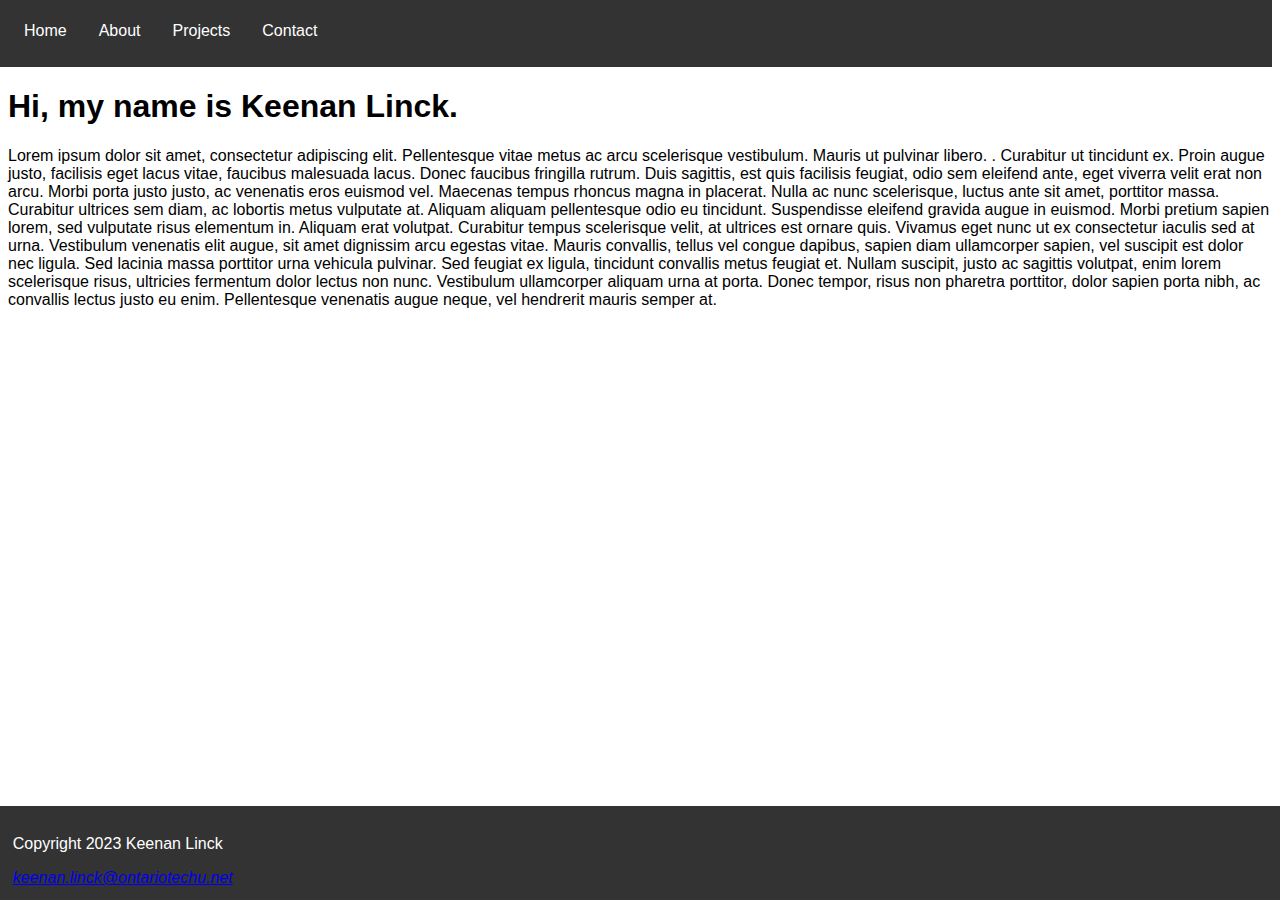
<file: index.html>
<!DOCTYPE html>
<html>
    <head>
        <title>Home</title>
        <link href="style.css" rel="stylesheet" type="text/css" media="only screen and
        (min-width:960px)">
        <!-- tablet style sheet-->
        <link href="tablet.css" rel="stylesheet" type="text/css" media="only screen and
        (min-width:481px) and (max-width:960px)">
        <!-- phone style sheet-->
        <link href="phone.css" rel="stylesheet" type="text/css" media="only screen and
        (max-width:480px)">
        <meta name="viewport" content="width=device-width, initial-scale=1.0">
    </head>
<body>
<header>
  <div class = "nav">
    <ul>
      <li><a href="index.html">Home</a></li>
      <li><a href="aboutme.html">About</a></li>
      <li><a href="projects.html">Projects</a></li>
      <li><a href="contact.html">Contact</a></li>
    </ul>  
  </div>
</header>


<h1 style="font-family: Arial, Helvetica, sans-serif;">Hi, my name is Keenan Linck.</h1>
<p>Lorem ipsum dolor sit amet, consectetur adipiscing elit. 
  Pellentesque vitae metus ac arcu scelerisque vestibulum. Mauris ut pulvinar libero. .
  Curabitur ut tincidunt ex. Proin augue justo, facilisis eget lacus vitae, faucibus malesuada lacus. 
  Donec faucibus fringilla rutrum. Duis sagittis, est quis facilisis feugiat, odio sem eleifend ante, eget viverra velit erat non arcu. 
  Morbi porta justo justo, ac venenatis eros euismod vel. Maecenas tempus rhoncus magna in placerat. 
  Nulla ac nunc scelerisque, luctus ante sit amet, porttitor massa.
  Curabitur ultrices sem diam, ac lobortis metus vulputate at. 
  Aliquam aliquam pellentesque odio eu tincidunt. Suspendisse eleifend gravida augue in euismod. 
  Morbi pretium sapien lorem, sed vulputate risus elementum in. Aliquam erat volutpat. Curabitur tempus scelerisque velit, at ultrices est ornare quis.
  Vivamus eget nunc ut ex consectetur iaculis sed at urna. Vestibulum venenatis elit augue, sit amet dignissim arcu egestas vitae. Mauris convallis, tellus vel congue dapibus, sapien diam ullamcorper sapien, 
  vel suscipit est dolor nec ligula. Sed lacinia massa porttitor urna vehicula pulvinar. Sed feugiat ex ligula, tincidunt convallis metus feugiat et. Nullam suscipit, justo ac sagittis volutpat, 
  enim lorem scelerisque risus, ultricies fermentum dolor lectus non nunc. Vestibulum ullamcorper aliquam urna at porta. Donec tempor, risus non pharetra porttitor, dolor sapien porta nibh,
  ac convallis lectus justo eu enim. Pellentesque venenatis augue neque, vel hendrerit mauris semper at.</p>

<footer>
  <p>Copyright 2023 Keenan Linck</p>
  <address>
    <a href="mailto:keenan.linck@ontariotechu.net">keenan.linck@ontariotechu.net</a>
  </address>
</footer>
    
</body>
</html>
</file>
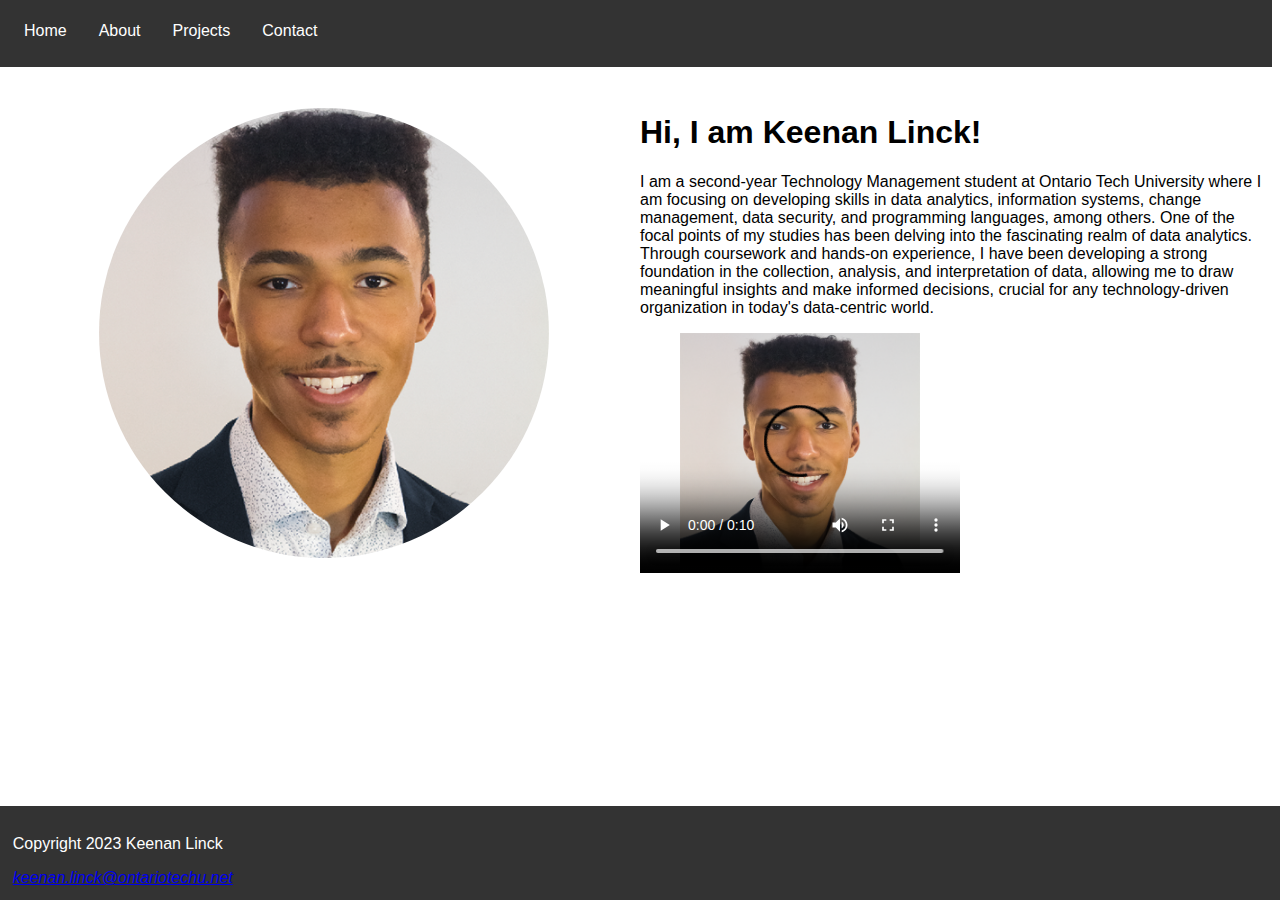
<file: aboutme.html>
<!DOCTYPE html>
<html>
    <head>
        <title>About Me</title>
        <link href="style.css" rel="stylesheet" type="text/css" media="only screen and
        (min-width:960px)">
        <!-- tablet style sheet-->
        <link href="tablet.css" rel="stylesheet" type="text/css" media="only screen and
        (min-width:481px) and (max-width:960px)">
        <!-- phone style sheet-->
        <link href="phone.css" rel="stylesheet" type="text/css" media="only screen and
        (max-width:480px)">
        <meta name="viewport" content="width=device-width, initial-scale=1.0">
    </head>
<body>
    <header>
        <div class = "nav">
          <ul>
            <li><a href="index.html">Home</a></li>
            <li><a href="aboutme.html">About</a></li>
            <li><a href="projects.html">Projects</a></li>
            <li><a href="contact.html">Contact</a></li>
          </ul>  
        </div>
      </header>

  <div class = "grid-container">
    <div class = "column1">
        <div class ="headshot">
            <img style = "border-radius: 50%; padding: 5%;" src="Headshot_KeenanL.png" alt = "Picture of Keenan L.">
        </div> 
    </div>
    <div class = "column2">
        <h1>Hi, I am Keenan Linck!</h1>
        <p>
            I am a second-year Technology Management student at Ontario Tech University 
            where I am focusing on developing skills in data analytics, information systems, 
            change management, data security, and programming languages, among others.
            One of the focal points of my studies has been delving into the fascinating realm of data analytics. 
            Through coursework and hands-on experience, I have been developing a strong foundation in the collection, analysis, and interpretation of data, 
            allowing me to draw meaningful insights and make informed decisions, crucial for any technology-driven organization in today's data-centric world.
        </p>
        <video width="320" height="240" controls poster="Headshot_KeenanL.png">
            <source src="test_video.mp4" type="video/mp4">
          Your browser does not support the video tag.
        </video>
    </div>
  </div>
  
<footer>
  <p>Copyright 2023 Keenan Linck</p>
  <address>
    <a href="mailto:keenan.linck@ontariotechu.net">keenan.linck@ontariotechu.net</a>
  </address>
</footer>
    
</body>
</html>
</file>
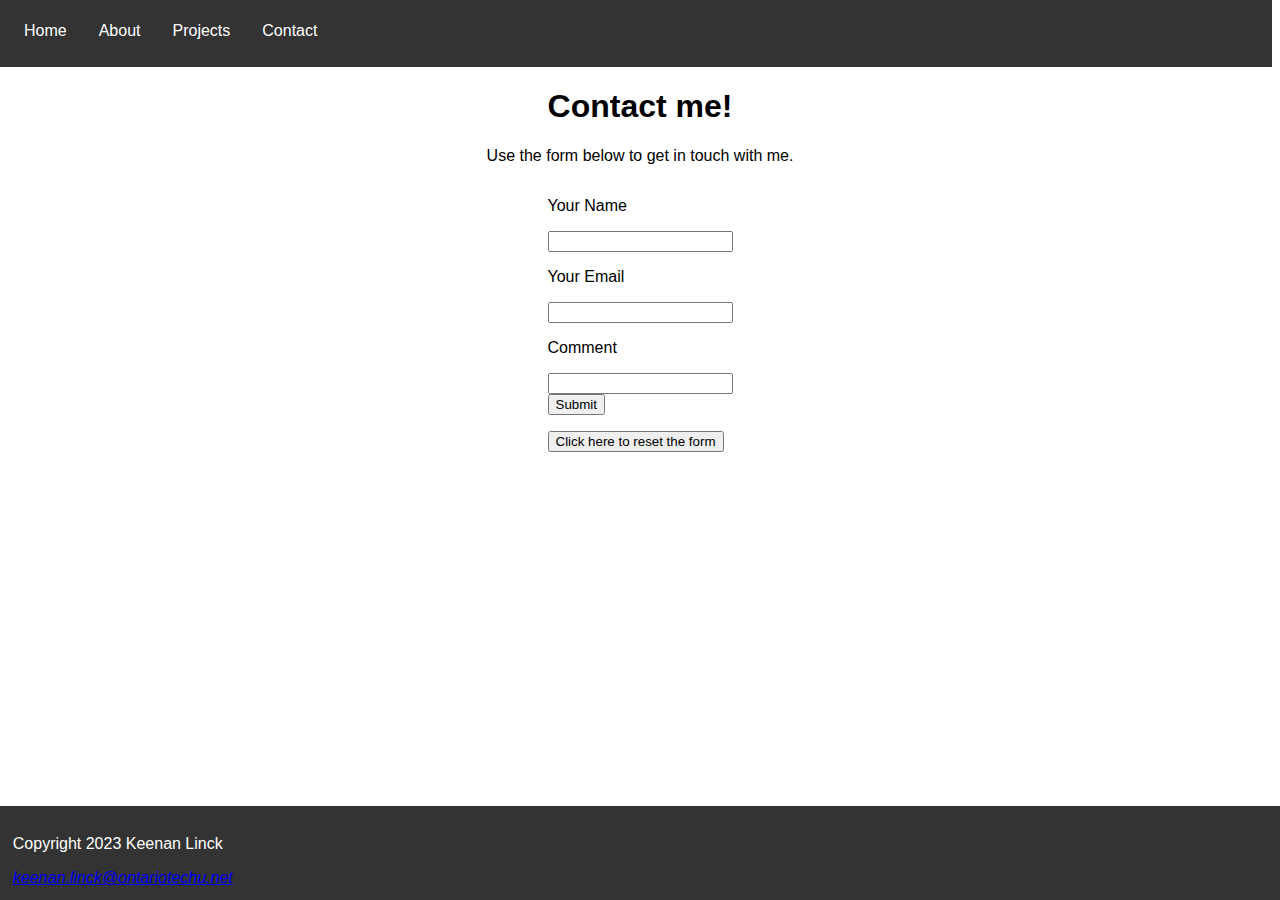
<file: contact.html>
<!DOCTYPE html>
<html>
    <head>
        <title>Contact Me</title>
        <link href="style.css" rel="stylesheet" type="text/css" media="only screen and
        (min-width:960px)">
        <!-- tablet style sheet-->
        <link href="tablet.css" rel="stylesheet" type="text/css" media="only screen and
        (min-width:481px) and (max-width:960px)">
        <!-- phone style sheet-->
        <link href="phone.css" rel="stylesheet" type="text/css" media="only screen and
        (max-width:480px)">
        <meta name="viewport" content="width=device-width, initial-scale=1.0">
    </head>
<body>
    <header>
        <div class = "nav">
          <ul>
            <li><a href="index.html">Home</a></li>
            <li><a href="aboutme.html">About</a></li>
            <li><a href="projects.html">Projects</a></li>
            <li><a href="contact.html">Contact</a></li>
          </ul>  
        </div>
      </header>

      <h1 style="font-family: Arial, Helvetica, sans-serif; text-align: center;">Contact me!</h1>
      <p style="text-align: center;">Use the form below to get in touch with me.</p>
      <div class="contact">
        <form action="mailto:keenan.linck@ontariotechu.net" ?subject=Signup Form method="post"
        enctype="text/plain" name="form">
          <p><label for="name">Your Name</label></p>
          <input type="text" id="name" name="name" required>
          <p><label for="email">Your Email</label></p>
          <input type="email" id="email" name="email" required>
          <p><label for="comment">Comment</label></p>
  
          <input type="text" id="comment" name="comment" required><br>
  
          <input type="submit" value="Submit"><br>
          <p><input type="reset" value="Click here to reset the form"/></p>
        </form>
      </div>
  
  
<footer>
  <p>Copyright 2023 Keenan Linck</p>
  <address>
    <a href="mailto:keenan.linck@ontariotechu.net">keenan.linck@ontariotechu.net</a>
  </address>
</footer>
    
</body>
</html>
</file>
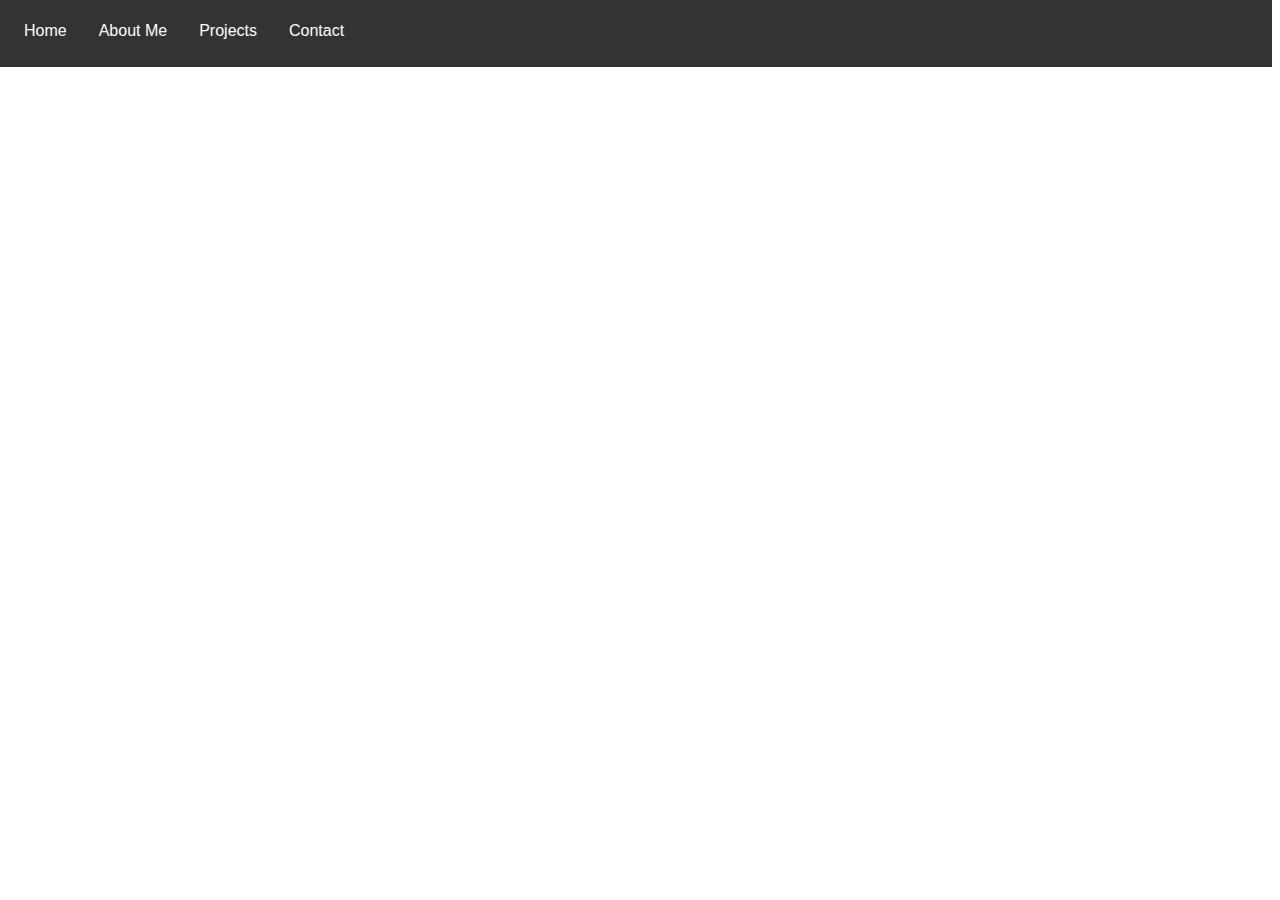
<file: home.html>
<!DOCTYPE html>
<html>
    <head>
        <title>Test</title>
        <link href="style.css" rel="stylesheet">
    </head>
<body>
    <div class="nav">
        <ul>
            <li><a href = "home.html">Home</a></li>
            <li><a href = "aboutme.html">About Me</a></li>
            <li><a href = "projects.html">Projects</a></li>
            <li><a href = "contact.html">Contact</a></li>
        </ul>
      </div>
</body>
</html>
</file>
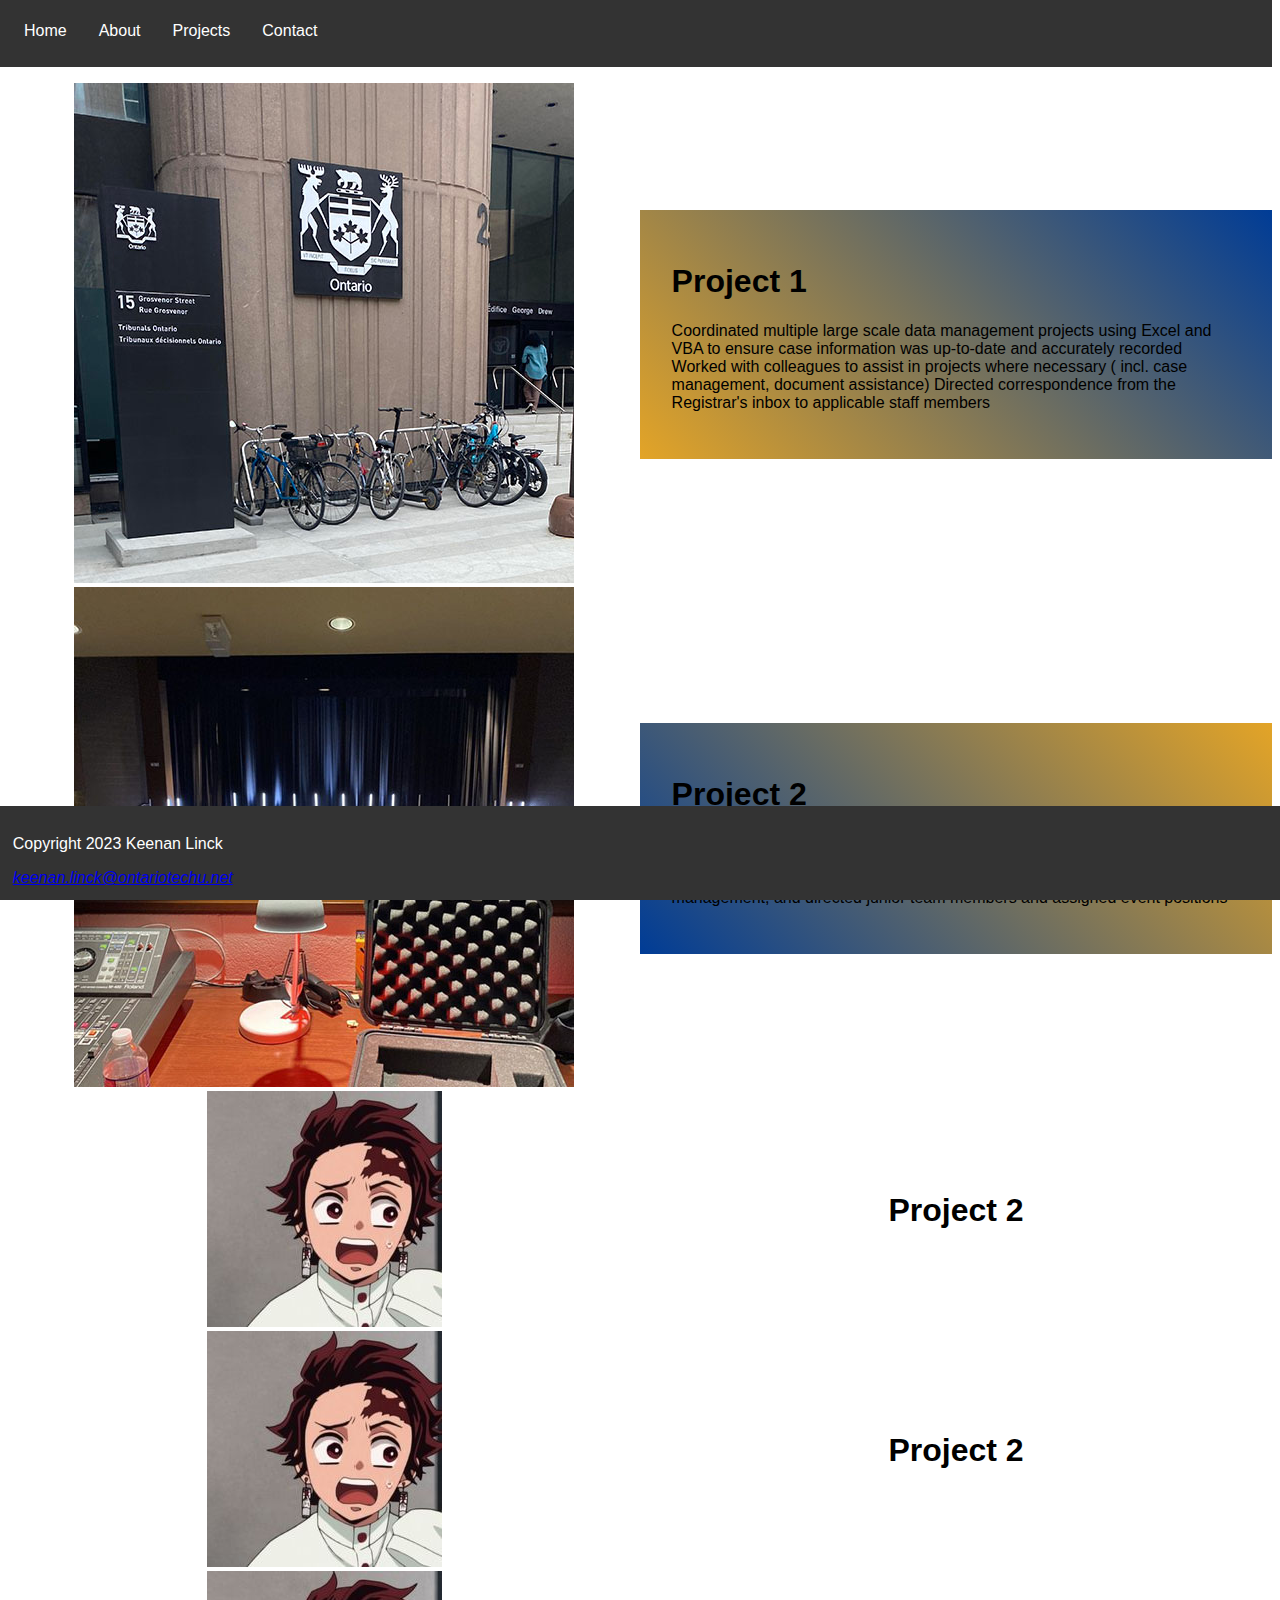
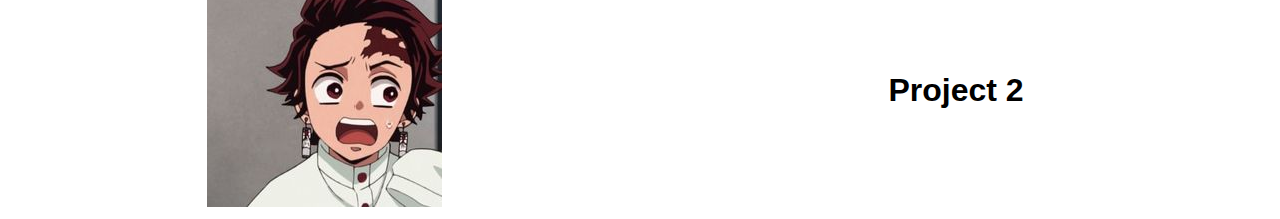
<file: projects.html>
<!DOCTYPE html>
<html>
    <head>
        <title>Projects</title>
        <link href="style.css" rel="stylesheet" type="text/css" media="only screen and
        (min-width:960px)">
        <!-- tablet style sheet-->
        <link href="tablet.css" rel="stylesheet" type="text/css" media="only screen and
        (min-width:481px) and (max-width:960px)">
        <!-- phone style sheet-->
        <link href="phone.css" rel="stylesheet" type="text/css" media="only screen and
        (max-width:480px)">
        <meta name="viewport" content="width=device-width, initial-scale=1.0">
    </head>

<body>
    <header>
        <div class = "nav">
          <ul>
            <li><a href="index.html">Home</a></li>
            <li><a href="aboutme.html">About</a></li>
            <li><a href="projects.html">Projects</a></li>
            <li><a href="contact.html">Contact</a></li>
          </ul>  
        </div>
      </header>
<article>
  <div class = "grid-container">
    <div class = "column1">
        <img src="TO.jpg" alt = "The exterior of 25 Grosvenor Street in Toronto, Ontario"><img>
    </div>
    <div class = "column2" style="background-image: linear-gradient(45deg, #E3A427, #003C96); padding: 5%;">
        <h1 style="font-family: Arial, Helvetica, sans-serif;">Project 1</h1>
        <p>Coordinated multiple large scale data management projects using Excel and VBA to ensure case information was up-to-date and accurately recorded
            Worked with colleagues to assist in projects where necessary ( incl. case management, document assistance)
            Directed correspondence from the Registrar's inbox to applicable staff members</p>
    </div>
  </div>
  
  <div class = "grid-container">
    <div class = "column1">
        <img src="Theatre.jpg" alt = "A picture of an auditorium"><img>
    </div>
    <div class = "column2" style="background-image: linear-gradient(45deg, #003C96, #E3A427); padding: 5%;">
        <h1 style="font-family: Arial, Helvetica, sans-serif;">Project 2</h1>
        <p>Worked directly with clients to understand their specific needs and produce events to their
            standards, responsible for controlling access to the theatre, locking and unlocking when
            necessary, in coordination with facilities management, and directed junior team members
            and assigned event positions</p>
    </div>
  </div>
  
  <div class = "grid-container">
    <div class = "column1">
        <img src="placeholder.jpg" alt = "Placeholder image"><img>
    </div>
    <div class = "column2">
        <h1 style="font-family: Arial, Helvetica, sans-serif;">Project 2</h1>
    </div>
  </div>

  <div class = "grid-container">
    <div class = "column1">
        <img src="placeholder.jpg" alt = "Placeholder image"><img>
    </div>
    <div class = "column2">
        <h1 style="font-family: Arial, Helvetica, sans-serif;">Project 2</h1>
    </div>
  </div>

  <div class = "grid-container">
    <div class = "column1">
        <img src="placeholder.jpg" alt = "Placeholder image"><img>
    </div>
    <div class = "column2">
        <h1 style="font-family: Arial, Helvetica, sans-serif;">Project 2</h1>
    </div>
  </div>

</article>
<footer>
  <p>Copyright 2023 Keenan Linck</p>
  <address>
    <a href="mailto:keenan.linck@ontariotechu.net">keenan.linck@ontariotechu.net</a>
  </address>
</footer>
    
</body>
</html>
</file>
<file: style.css>
/* Header, footer, and text */
* {
  box-sizing: border-box;
}
p {
  font-family: Arial, Helvetica, sans-serif;
}
a {
  font-family: Arial, Helvetica, sans-serif;
}
h1 {
  font-family: Arial, Helvetica, sans-serif;
}

.nav ul {
  margin-top: -1%;
  margin-left: -1%;
  list-style-type: none;
  font-family: Arial, Helvetica, sans-serif;
  padding: 1%;
  overflow: hidden;
  background-color: #333;
}

.nav li {
  float: left;
}

.nav li a {
  display: block;
  color: white;
  text-align: center;
  padding: 14px 16px;
  text-decoration: none;
}

li a:hover {
  background-color: #111;
}

.row:after {
  content: "";
  display: table;
  clear: both;
}
footer {
  position: fixed;
  left: 0;
  bottom: 0;
  background-color: #333;
  width: 100%;
  color: white;
  padding: 1%;
}



/* page content */
img {
  max-width: 100%;
  height: auto;
    }
.grid-container {
  display: grid;
  grid-template-columns: 50% 50%;
    place-items: center;
}
.column1 {
  grid-column-start: 1;
  grid-column-end: 1;

}
.column2 {
  grid-column-start: 2;
  grid-column-end: 2;
}

#comment1
{
    height:200px;
    font-size:14pt;
}

.contact {
  display: flex; 
  align-items: center; 
  justify-content: center;  
}
</file>
<file: tablet.css>
/* CSS Stylesheet for Tablet sized devices*/

/* Header, footer, and text */
@media only screen and (min-width:481px) and (max-width:960px) {
    body {
      background-color: rgb(226, 230, 173);
    }
  }

* {
  box-sizing: border-box;
}
p {
  font-family: Arial, Helvetica, sans-serif;
}
a {
  font-family: Arial, Helvetica, sans-serif;
}
h1 {
  font-family: Arial, Helvetica, sans-serif;
}

.nav ul {
  margin-top: -1%;
  margin-left: -1%;
  list-style-type: none;
  font-family: Arial, Helvetica, sans-serif;
  padding: 1%;
  overflow: hidden;
  background-color: #333;
}

.nav li {
  float: left;
}

.nav li a {
  display: block;
  color: white;
  text-align: center;
  padding: 14px 16px;
  text-decoration: none;
}

li a:hover {
  background-color: #111;
}

footer {
  position: fixed;
  left: 0;
  bottom: 0;
  background-color: #333;
  width: 100%;
  color: white;
  padding: 1%;
}

/* page content */
img {
  max-width: 100%;
  height: auto;
    }

    .contact {
      display: flex; 
      align-items: center; 
      justify-content: center;  
    }
</file>
<file: phone.css>
/* CSS Stylesheet for Phone sized devices*/

/* Header, footer, and text */

@media only screen and (max-width:480px) {
    body {
      background-color: rgb(230, 173, 173);
    }
  }

  * {
    box-sizing: border-box;
  }
  p {
    font-family: Arial, Helvetica, sans-serif;
  }
  a {
    font-family: Arial, Helvetica, sans-serif;
  }
  h1 {
    font-family: Arial, Helvetica, sans-serif;
  }
  
  .nav ul {
    margin-top: -1%;
    margin-left: -1%;
    list-style-type: none;
    font-family: Arial, Helvetica, sans-serif;
    padding: 1%;
    overflow: hidden;
    background-color: #333;
  }
  
  .nav li {
    float: left;
  }
  
  .nav li a {
    display: block;
    color: white;
    text-align: center;
    padding: 14px 16px;
    text-decoration: none;
  }
  
  li a:hover {
    background-color: #111;
  }
  
  footer {
    position: fixed;
    left: 0;
    bottom: 0;
    background-color: #333;
    width: 100%;
    color: white;
    padding: 1%;
  }

  /* page content */
  img {
  max-width: 100%;
  height: auto;
    }

    .contact {
        display: flex; 
        align-items: center; 
        justify-content: center;  
      }
</file>
